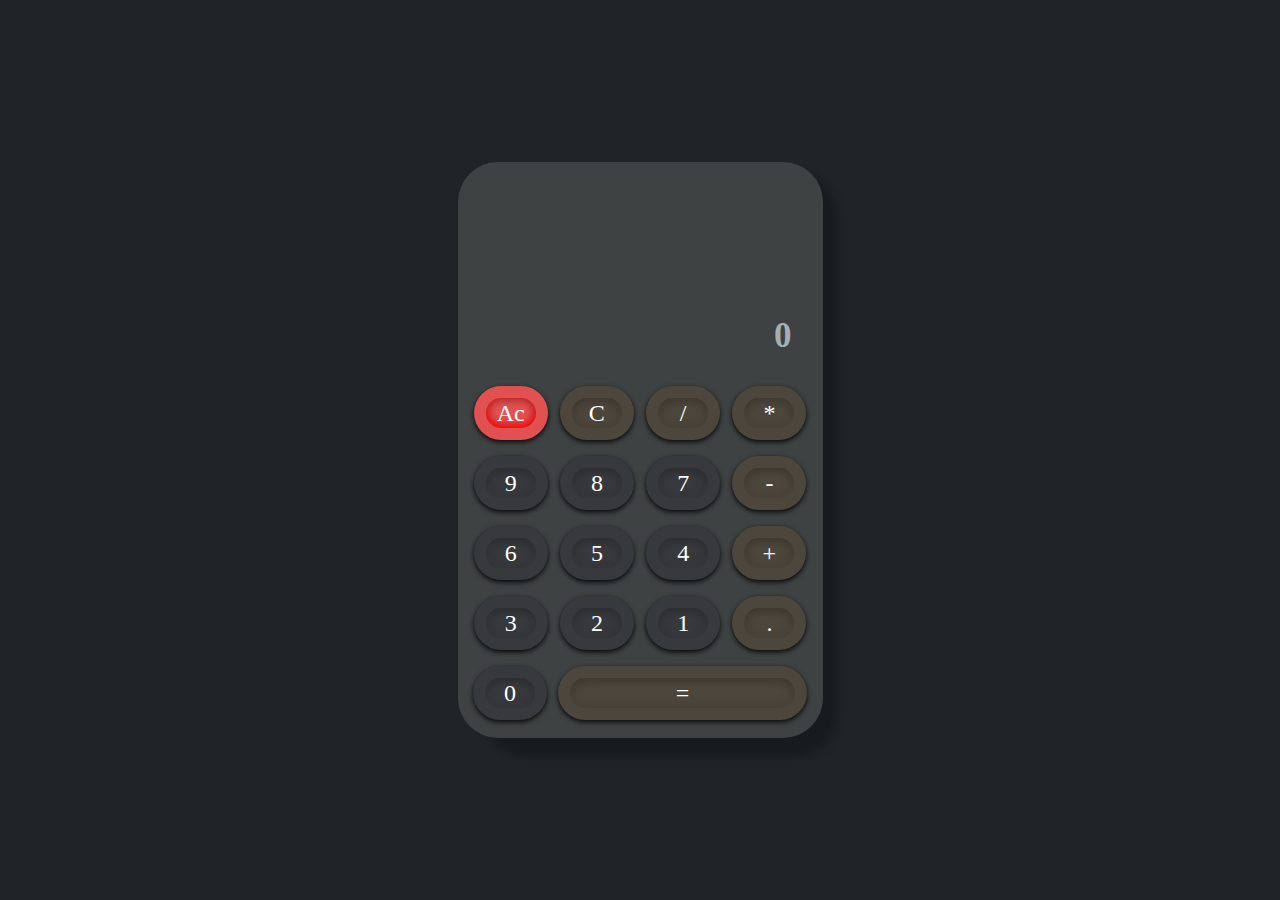
<file: task3/index.html>
<!DOCTYPE html>
<html lang="ru">

<head>
	<meta charset="UTF-8">
	<title>Калькулятор</title>

	<link rel="stylesheet" href="./main.css">
	<link rel="stylesheet" href="./button_area.css">
	<link rel="stylesheet" href="./result_area.css">
</head>

<body>
	<div class="main_window">

		<div class="result_area">
			<div class="result" id="calc_result">0</div>
			<div class="values" id="values"></div>
		</div>

		<div class="button_area">

			<div class="btn reset orange" id="Ac">Ac</div>
			<div class="btn backspace violet" id="C">C</div>
			<div class="btn division violet" id="/">/</div>
			<div class="btn multiply violet" id="*">*</div>

			<div class="btn nine" id="9">9</div>
			<div class="btn eight" id="8">8</div>
			<div class="btn seven" id="7">7</div>
			<div class="btn minus violet" id="-">-</div>

			<div class="btn six" id="6">6</div>
			<div class="btn five" id="5">5</div>
			<div class="btn four" id="4">4</div>
			<div class="btn plus violet" id="+">+</div>

			<div class="btn three" id="3">3</div>
			<div class="btn two" id="2">2</div>
			<div class="btn one" id="1">1</div>
			<div class="btn dot violet" id=".">.</div>

			<div class="btn zero" id="0">0</div>
			<div class="btn equally violet" id="=">=</div>

		</div>
	</div>

	<script src="js/main.js"></script>

</body>

</html>
</file>
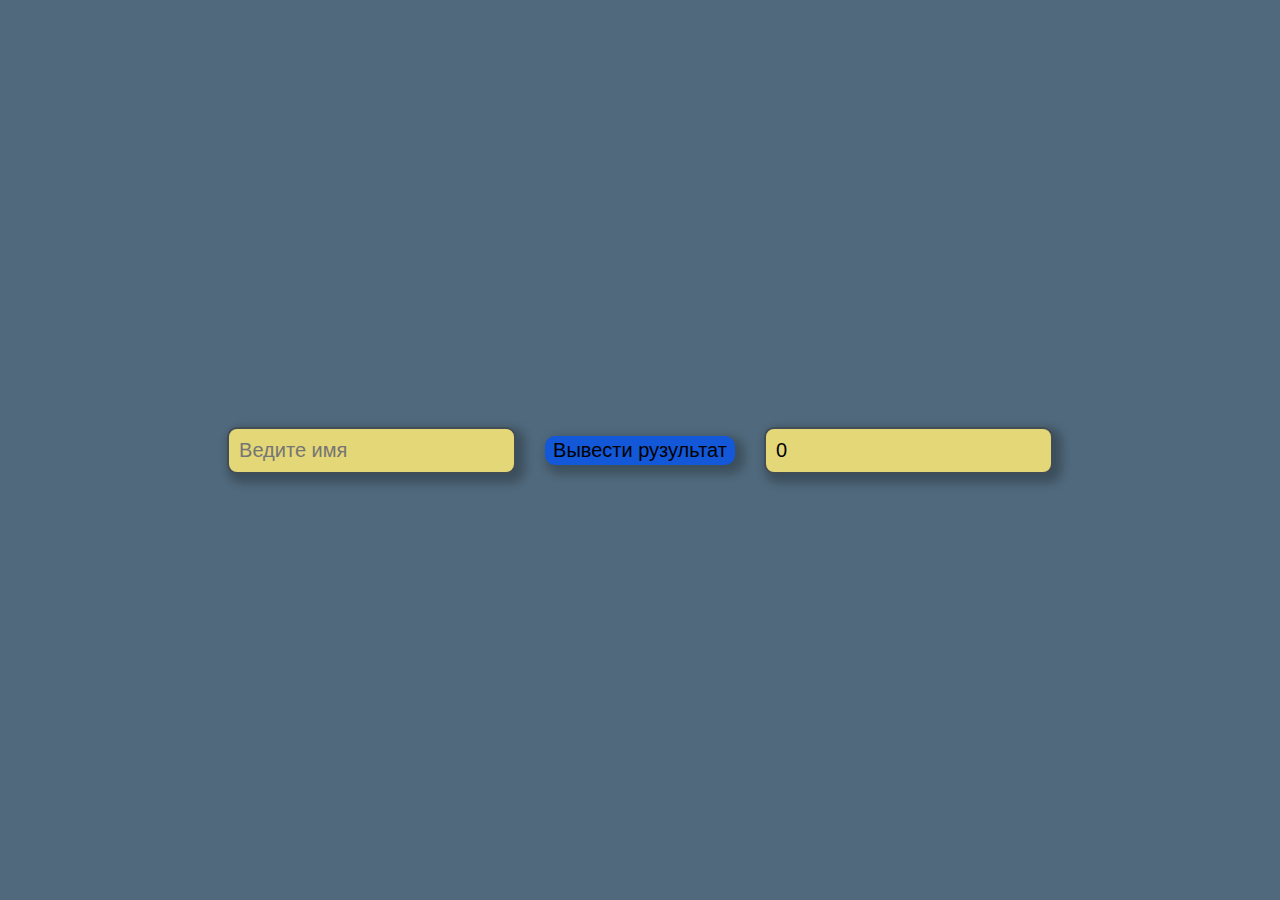
<file: task1/task1.html>
<!DOCTYPE html>
<html lang="en">

<head>
	<meta charset="UTF-8">
	<title>Вывод имени</title>
	<link rel="stylesheet" href="./task-1.css">
</head>

<body>
	<div class="window">
		<input  id="name" placeholder="Ведите имя">
		<button onclick="out()">Вывести рузультат</button>
		<input id="result" value="0">
	</div>
	<script src="/task1/task_1.js"></script>
</body>

</html>
</file>
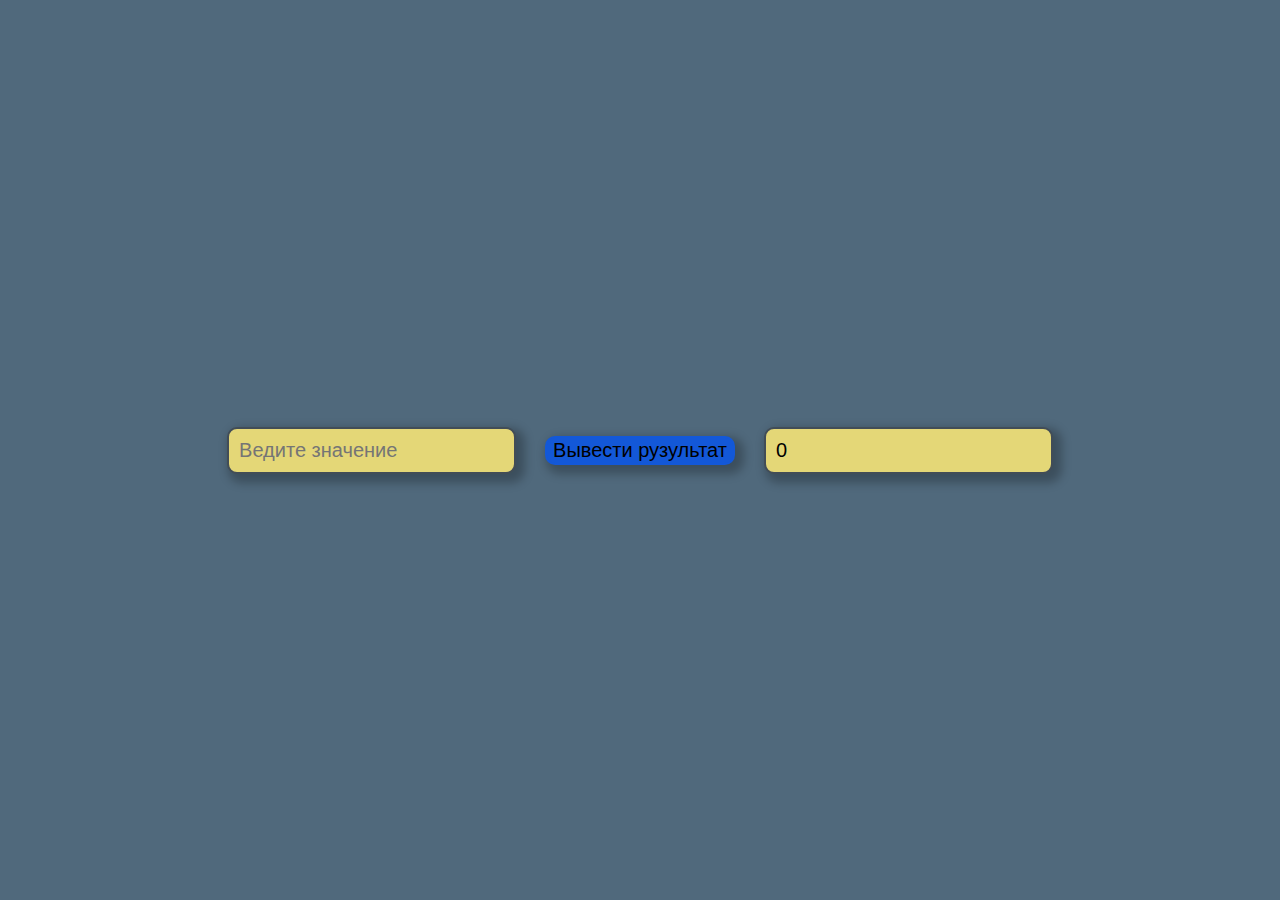
<file: task2/task-2.html>
<!DOCTYPE html>
<html lang="en">

<head>
	<meta charset="UTF-8">
	<title>Вывод результата</title>
	<link rel="stylesheet" href="/task2/task2.css">
</head>

<body>
	<div class="window">
		<input type="text" id="inp" placeholder="Ведите значение" oninput="change(this)">
		<button class="btn" id="btn" onclick="out()">Вывести рузультат</button>
		<input type="text" id="result" value="0">
	</div>
	<script src="/task2/task_2.js"></script>
</body>

</html>
</file>
<file: task3/main.css>
body {
	margin: 0;
	display: flex;
	justify-content: center;
	align-items: center;
	height: 100vh;

	background: #202427;
}


.main_window {
	width: 345px;
	height: 576px;

	margin: 0;
	padding: 0;
	display: flex;
	justify-content: space-around;
	align-items: center;
	flex-direction: column;


	background: #2b2b2c;
	box-shadow: 20px 15px 10px 4px rgba(0, 0, 0, 0.25);
	border-radius: 40px;
}
</file>
<file: task3/button_area.css>
.main_window .button_area {
	width: 345px;
	height: 376px;

	margin: 0;
	padding: 10px;
	display: flex;
	justify-content: space-around;
	align-items: center;
	order: 2;
	flex-wrap: wrap;

	background: #3e4243;
	border-radius: 0px 0px 40px 40px;
}

.btn {
	width: 50px;
	height: 30px;

	text-align: center;
	line-height: 30px;
	font-size: 1.5rem;
	cursor: pointer;
	color: white;

	background: #38393d;
	border-radius: 50px;

	border: .5em solid rgba(0, 0, 0, 0);
	background: rgb(56, 57, 61) linear-gradient(rgb(56, 57, 61), rgb(56, 57, 61)) 50% 50% / calc(1.5em + .5em*2) calc(1.5em + .5em*2);
	box-shadow:
		inset 0 -3px 10px rgba(56, 57, 61, 1),
		inset 0 1px 10px rgba(0, 0, 0, .4),
		0 2px 5px rgba(0, 0, 0, .9);

}

.equally {
	height: 30px;
	width: 225px;
}

.btn:hover {
	filter: brightness(130%);
}

.btn:active {
	filter: brightness(80%);
}

.btn.violet {
	background: #4d463c;
	box-shadow:
		inset 0 -3px 10px rgba(77, 70, 60),
		inset 0 1px 10px rgba(0, 0, 0, .4),
		0 2px 5px rgba(0, 0, 0, .9);
}

.btn.orange {
	background: #e25151;
	box-shadow:
		inset 0 -3px 10px rgba(255, 0, 0),
		inset 0 1px 10px rgba(0, 0, 0, .4),
		0 2px 5px rgba(0, 0, 0, .9);
}
</file>
<file: task3/result_area.css>
.main_window .result_area {
	width: 345px;
	height: 200px;

	padding: 10px;
	display: flex;
	justify-content: flex-end;
	align-items: flex-end;
	flex-direction: column;
	text-align: right;

	background: #3e4243;
	border-radius: 40px 40px 0px 0px;
}

.values {
	width: 289px;
	height: 24px;
	margin: 0 27px 0 27px;
	padding: 0 0 15px 0;

	font-weight: 500;
	font-size: 20px;
	color: #666a6b;
	overflow: hidden;
	text-overflow: ellipsis;
	white-space: nowrap;
}

.result {
	width: 289px;
	height: 42px;
	order: 1;
	margin: 0 21px 0 21px;
	padding: 10px 0 0 0;
	overflow: hidden;
	text-overflow: ellipsis;
	white-space: nowrap;

	font-weight: 600;
	font-size: 35px;
	color: #a4afb1;
}
</file>
<file: task1/task-1.css>
body {
	margin: 0;
	display: flex;
	justify-content: center;
	align-items: center;
	height: 100vh;
	background: #50697c;
}



input {
	padding: 10px;
	margin: 25px;
	font-size: 20px;
	border: 2px solid #424d57;
	border-radius: 10px;
	box-shadow: 5px 5px 10px 4px rgba(0, 0, 0, 0.25);
	background: #e4d777;
}

button {
	font-size: 20px;
	border: 2px solid #1358d8;
	border-radius: 10px;
	text-align: center;
	box-shadow: 5px 5px 10px 4px rgba(0, 0, 0, 0.25);
	background: #1358d8;;
}

button:hover {
	filter: brightness(130%);
}

button:active {
	filter: brightness(80%);
}
</file>
<file: task2/task2.css>
body {
	margin: 0;
	display: flex;
	justify-content: center;
	align-items: center;
	height: 100vh;
	background: #50697c;
}



input {
	padding: 10px;
	margin: 25px;
	font-size: 20px;
	border: 2px solid #424d57;
	border-radius: 10px;
	box-shadow: 5px 5px 10px 4px rgba(0, 0, 0, 0.25);
	background: #e4d777;
}

button {
	font-size: 20px;
	border: 2px solid #1358d8;
	border-radius: 10px;
	text-align: center;
	box-shadow: 5px 5px 10px 4px rgba(0, 0, 0, 0.25);
	background: #1358d8;;
}

button:hover {
	filter: brightness(130%);
}

button:active {
	filter: brightness(80%);
}
</file>
